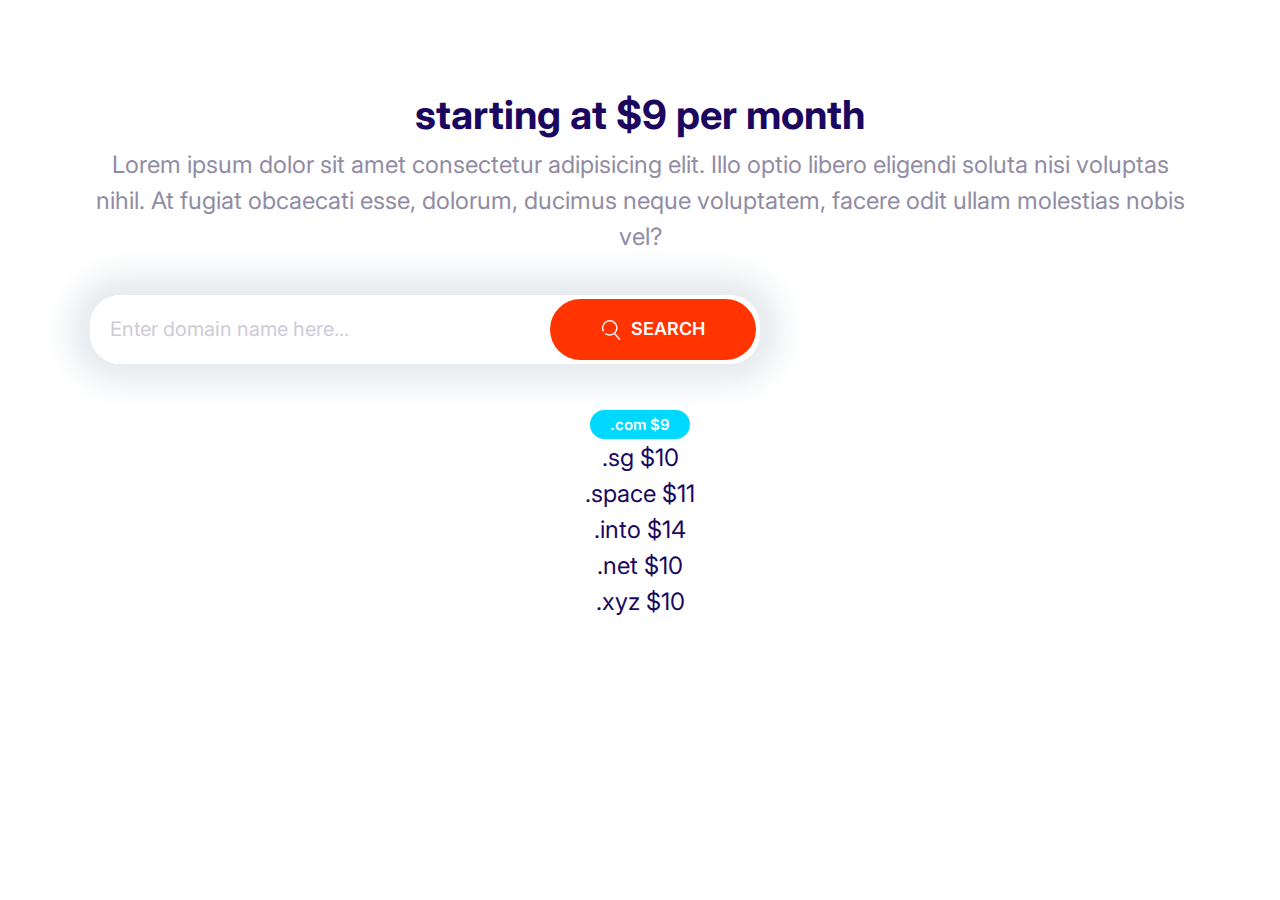
<file: playground.html>
<!DOCTYPE html>
<html lang="en">
    <head>
        <meta charset="UTF-8" />
        <meta name="viewport" content="width=device-width, initial-scale=1.0" />
        <title>Document</title>

    <link rel="preconnect" href="https://fonts.gstatic.com">
    <link href="https://fonts.googleapis.com/css2?family=Inter:wght@700&display=swap" rel="stylesheet">

    <link rel="preconnect" href="https://fonts.gstatic.com" />
    <link
      href="https://fonts.googleapis.com/css2?family=Inter:wght@400;600;700&display=swap"
      rel="stylesheet"
    />
    <link rel="stylesheet" href="css/normalize.css" />
    <link rel="stylesheet" href="css/styles.css" />
    <link rel="stylesheet" href="https://unpkg.com/aos@next/dist/aos.css" />
    </head>
    <body>
      <section class="block container block-domain">

        <header class="block__header">
          <h2>starting at $9 per month</h2>
          <p>
              Lorem ipsum dolor sit amet consectetur adipisicing elit. Illo optio libero eligendi soluta nisi voluptas nihil.
              At fugiat obcaecati esse, dolorum, ducimus neque voluptatem, facere odit ullam molestias nobis vel?
          </p>
        </header>
    
        <div class="input-group">
          <input type="text" class="input" placeholder="Enter domain name here..."/>
          <button class="btn btn--accent">
          <svg class="icon icon--white">
            <use xLink:href="images/sprite.svg#search"></use>
          </svg>Search</button>
    </div>
      <ul class="list block-domain__prices">
        <li ><span class="badge badge--secondary">.com $9</span></li>
        <li>.sg $10</li>
        <li>.space $11</li>
        <li>.into $14</li>
        <li>.net $10</li>
        <li>.xyz $10</li>
       </ul>
     </section>
    </body>
</html>
</file>
<file: css/styles.css>
:root {
  --color-primary: #2584ff;
  --color-secondary: #00d9ff;
  --color-accent: #ff3400;
  --color-headings: #1b0760;
  --color-body: #918ca4;
  --color-body-darker: #5c5577;
  --color-border: #ccc;
  --border-radius: 30px;
}

*,
*::after,
*::before {
  box-sizing: border-box;
}

/*typography */
::selection {
  background: var(--color-primary);
  color: #fff;
}

html {
  font-size: 62.5%;
}

body {
  font-family: Inter, Arial, Helvetica, sans-serif;
  color: var(--color-body);
  font-size: 2.4rem;
  line-height: 1.5;
}

h1,
h2,
h3 {
  color: var(--color-headings);
  margin-bottom: 1rem;
  line-height: 1.1;
}

h1 {
  font-size: 7rem;
}

h2 {
  font-size: 4rem;
}
h3 {
  font-size: 3rem;
  margin-bottom: 1rem;
}

p {
  margin-top: 0;
}

@media screen and (mine-width: 1024px) {
  body {
    font-size: 1.8rem;
  }
  h1 {
    font-size: 8rem;
  }
  h2 {
    font-size: 4redm;
  }
  h3 {
    font-size: 2.4rem;
    font-weight: 500;
  }
}

/* links */

a {
  text-decoration: none;
}

.link-arrow {
  color: var(--color-accent);
  text-transform: uppercase;
  font-size: 2rem;
  font-weight: bold;
}

.link-arrow::after {
  content: "-->";
  margin-left: 5px;
  transition: margin 0.15s;
}

.link-arrow:hover::after {
  margin-left: 10px;
}

@media screen and (min-width: 1024px) {
  .link-arrow {
    font-size: 1.5rem;
  }
}

/* Badges */

.badge {
  border-radius: 20px;
  font-size: 2rem;
  font-weight: 600;
  padding: 0.5rem 2rem;
  white-space: nowrap;
}

.badge--primary {
  background: var(--color-primary);
  color: #fff;
}

.badge--secondary {
  background: var(--color-secondary);
  color: #fff;
}

.badge--small {
  font-size: 1.6rem;
}

@media screen and (min-width: 1024px) {
  .badge {
    font-size: 1.5rem;
  }

  .badge--small {
    font-size: 1.6rem;
    padding: 0.5rem 1.5rem;
  }
}

.list {
  list-style: none;
  padding-left: 0;
  color: var(--color-headings);
}

.list__inline .list__item {
  display: inline-block;
  margin-right: 2rem;
}

.list--tick {
  list-style-image: url(../images/tick.svg);
  padding-left: 3rem;
  color: var(--color-headings);
}

.list--tick .list__item {
  padding-left: 0.5rem;
  margin-bottom: 1rem;
}
@media screen and (min-width: 1024px) {
  .list--tick .list__item {
    padding-left: 0;
  }
}

/* icons */
.icon {
  width: 40px;
  height: 40px;
}

.icon--small {
  width: 30px;
  height: 30px;
}

.icon--primary {
  fill: var(--color-primary);
}

.icon--white {
  fill: #fff;
}

.icon-container {
  background: #f3f9fa;
  width: 64px;
  height: 64px;
  border-radius: 100%;
  display: inline-flex;
  justify-content: center;
  align-items: center;
}

.icon-container--accent {
  background: var(--color-accent);
}

/* buttons */
.btn {
  border-radius: 40px;
  border: 0;
  cursor: pointer;
  font-size: 1.8rem;
  font-weight: 600;
  margin: 1rem 0;
  outline: 0;
  padding: 2rem 4vw;
  text-align: center;
  text-transform: uppercase;
  white-space: nowrap;
}
.btn .icon {
  width: 2rem;
  height: 2rem;
  margin-right: 1rem;
  vertical-align: middle;
}

.btn--primary {
  background: var(--color-primary);
  color: #fff;
}

.btn--primary:hover {
  background: #3a8ffd;
}

.btn--secondary {
  background: var(--color-secondary);
  color: #fff;
}

.btn--secondary:hover {
  background: #00c8eb;
}

.btn--accent {
  background: var(--color-accent);
  color: #fff;
}

.btn--accent:hover {
  background: #ec3000;
}
.btn--outline:hover {
  background: var(--color-headings);
  color: #fff;
}

.btn--stretched {
  padding-left: 6rem;
  padding-right: 6rem;
}

.btn--block {
  width: 100%;
  display: inline-block;
}

.btn--outline {
  border: solid 3px;
  border-radius: 50px;
}

@media screen and(min-width: 1024px) {
  .btn {
    font-size: 1.5rem;
  }
}

/* Inputs */

.input {
  border-radius: var(--border-radius);
  border: 1px solid var(--color-border);
  color: var(--color-headings);
  font-size: 2rem;
  outline: 0;
  padding: 1.5rem 3.5rem;
}

::placeholder {
  color: #cdcbd7;
}

.input-group {
  border: 1px solid var(--color-border);
  border-radius: var(--border-radius);
  display: flex;
}

.input-group .input {
  border: 0;
  flex-grow: 1;
  padding: 1.5rem 2rem;
  width: 0;
}

.input-group .btn {
  margin: 4px;
}

@media screen and(min-width: 1024px) {
  .input {
    font-size: 1.5rem;
  }
}

/* card */
.card {
  border-radius: 7px;
  box-shadow: 0 0 20px 10px #f3f3f3;
  overflow: hidden;
}

.card__header,
.card__body {
  padding: 2rem 3rem;
}

.card--primary .card__header {
  background: var(--color-primary);
  color: #fff;
}

.card--secondary .card__header {
  background: var(--color-secondary);
  color: #fff;
}

.card--primary .badge--primary {
  background: #126de4;
}

.card--secondary .badge--secondary {
  background: #02cdf1;
}

/* plans */

.plan {
  transition: transform 0.2s ease-out;
}
.plan__name {
  color: #fff;

  margin: 0;
  font-weight: 500;
  font-size: 2.4rem;
}
.plan--popular {
  transform: scale(1.1);
}

.plan--popular .card__header {
  position: relative;
}

.plan--popular .card__header::before {
  content: url(../images/popular.svg);
  width: 40px;
  display: inline-block;
  position: absolute;
  top: -6px;
  right: 5%;
}
.plan:hover {
  transform: scale(1.05);
}

.plan--popular:hover {
  transform: scale(1.15);
}

@media screen and(min-width: 1024px) {
  .plan__name {
    font-size: 1.4rem;
  }
}

.plan__price {
  font-size: 5rem;
}

.plan__billing-cycle {
  font-size: 2.4rem;
  font-weight: 300;
  opacity: 0.8;
  margin-right: 1rem;
}

.plan__description {
  font-size: 2rem;
  font-weight: 300;
  letter-spacing: 1px;
  display: block;
}

.plan .list__item {
  margin-bottom: 2rem;
}

.media {
  display: flex;
  margin-bottom: 4ref;
}

.media__title {
  margin-top: 0;
}
.media__body {
  margin: 0 2rem;
}

.media__image {
  margin: 1rem;
}

.quote {
  font-size: 3rem;
  font-style: italic;
  color: var(--color-body-darker);
  line-height: 1.3;
}

.quote__text::before {
  content: open-quote;
}

.quote__text::after {
  content: close-quote;
}

.quote__author {
  font-size: 3rem;
  font-weight: 500;
  font-style: normal;
  margin-bottom: 0;
}

.qoute__organization {
  color: var(--color-headings);
  opacity: 0.4;
  font-size: 2rem;
  font-style: normal;
}

.qoute__line {
  position: relative;
  bottom: 10px;
}

@media screen and (min-width: 1024px) {
  .qoute {
    font-size: 2.4rem;
  }

  .quote__author {
    font-size: 2.4rem;
  }

  .qoute__organization {
    font-size: 1.6rem;
  }
}

.grid {
  display: grid;
}

@media screen and (min-width: 768px) {
  .grid--1x2 {
    grid-template-columns: repeat(2, 1fr);
  }
}

@media screen and (min-width: 1024px) {
  .grid--1x3 {
    grid-template-columns: repeat(3, 1fr);
  }
}

/* Testimonials */
.testimonial {
  padding: 3rem;
}

.testimonial__image {
  position: relative;
}

.testimonial__image > img {
  width: 100%;
}

.testimonial__image > .icon-container {
  position: absolute;
  top: 3rem;
  right: -32px;
}

@media screen and(min-width: 768px) {
  .testimonial .quote,
  .testimonial .quote__author {
    font-size: 2.4rem;
  }
}

.testimonial .quote {
  margin-left: 6rem;
}

/* callout */
.callout {
  padding: 4rem;
  border-radius: 5px;
}

.callout--primary {
  background: var(--color-primary);
  color: #fff;
}

.cllout__heading {
  color: #fff;
  margin-top: 0;
  font-size: 3rem;
}

.grid {
  display: grid;
  justify-items: stretch;
  align-items: stretch;
}

.callout .btn {
  justify-self: center;
  align-self: center;
}

.callout__content {
  text-align: center;
}

@media screen and(min-width: 768px) {
  .callout .grid--1x2 {
    grid-template-columns: 1fr auto;
  }
  .callout__content {
    text-align: left;
  }

  .callout .btn {
    justify-self: start;
    margin: 0 2rem;
  }
}

/* cllapsible */
.collapsible__header {
  display: flex;
  justify-content: space-between;
}

.collapsible__heading {
  margin-top: 0;
  font-size: 3rem;
}

.collapsible__chevron {
  transform: rotate(-90deg);
  transition: transrorm 0.3s;
}

.collapsible__content {
  max-height: 0;
  overflow: hidden;
  opacity: 0;
  transition: all 0.3s;
}

.collapsible--expanded .collapsible__chevron {
  transform: rotate(0);
}

.collapsible--expanded .collapsible__content {
  max-height: 100vh;
  opacity: 1;
}

/* blocks */
.block {
  --padding-vertical: 6rem;
  padding: var(--padding-vertical) 2rem;
  /* border: 2px solid red; */
  text-align: center;
}

.block__header {
  text-align: center;
  margin-bottom: 4rem;
}

.block__heading {
  margin-top: 0;
}

.block--dark {
  background: #000;
  color: #7b858b;
}

.block--dark h1,
.block--dark h2,
.block--dark h3 {
  color: #fff;
}

.block--skewed-right {
  padding-bottom: calc(var(--padding-vertical) + 4rem);
  clip-path: polygon(0% 0%, 100% 0%, 100% 100%, 0% 90%);
}

.block--skewed-left {
  padding-bottom: calc(var(--padding-vertical) + 4rem);
  clip-path: polygon(0% 0%, 100% 0%, 100% 80%, 0% 100%);
}

.container {
  max-width: 1140px;
  margin: 0 auto;
}

.nav {
  background: #000;
  display: flex;
  justify-content: space-between;
  flex-wrap: wrap;
  padding: 0 1rem;
  align-items: center;
}

.nav__list {
  width: 100%;
  margin: 0;
}

.nav__item {
  padding: 0.5rem 2rem;
  border-bottom: 1px solid #222;
}

.nav__item > a {
  color: #d2d0db;
  transition: color 0.3s;
}

.nav__item > a:hover {
  color: #fff;
}

.nav__toggler {
  opacity: 0.5;
  transition: box-shadow 0.15s;
  cursor: pointer;
}

.nav.collapsible--expanded .nav__toggler {
  opacity: 1;
  box-shadow: 0 0 0 3px #666;
  border-radius: 5px;
}
.nav__brand {
  transform: translate(5px);
}

@media screen and(min-width: 768px) {
  .nav__toggler {
    display: none;
  }

  .nav__list {
    width: auto;
    display: flex;
    font-size: 1.6rem;
    max-height: 100%;
    opacity: 1;
  }

  .nav__item {
    border: 0;
  }
}
/* hero */

.hero__tagline {
  font-size: 2rem;
  color: #b9c3cf;
  letter-spacing: 1px;
  margin: 2rem 0 5rem;
}

.hero__image {
  width: 100%;
}

@media screen and (min-width: 768px) {
  .hero {
    padding-top: 0;
  }

  .hero__content {
    text-align: left;
    align-self: center;
  }
}

/* Domain Block */

.block-domain .input-group {
  box-shadow: 0 0 30px 20px #e6ebee;
  border: 0;
  margin: 4rem 0;
  max-width: 670px;
}

.block-domain__price {
  color: var(--color-headings);
  display: grid;
  grid-template-columns: repeat(2, 1fr);
  grid-template-rows: repeat(2, 6rem);
  font-size: 2rem;
  font-weight: 600;
  justify-items: center;
  max-width: 700px;
  margin: 0 auto;
}

@media screen and(min-width: 768px) {
  .block-domain__price {
    grid-template-columns: repeat(auto-fit, minmax(100px, 1fr));
  }
}

/* plans block */

.block-plans .grid {
  gap: 8rem 4rem;
}

.block-plans .card {
  max-width: 500px;
  margin: 0 auto;
}

/* Features */
.feature {
  gap: 4rem 2rem;
  margin: 3rem 0;
}

.feature:first-of-type {
  margin-top: 6rem;
}

.feature__heading {
  margin: 1rem 0;
}

.feature__image {
  width: 100%;
}

@media screen and (min-width: 768px) {
  .feature:nth-of-type(even) .feature__content {
    order: 2;
  }
}

/* showcase block*/
.block-showcase__image > img {
  width: 100%;
}

@media screen and (min-width: 768px) {
  .block-showcase .grid {
    grid-template-columns: 50% 50%;
  }

  .block-showcase__image {
    justify-self: end;
  }

  .block-showcase__image > img {
    width: auto;
    max-width: 700px;
  }
}

/* Fooder */
.footer {
  background: #232323;
}

.footer a {
  color: #777;
  transition: color 0.3s;
}

.footer a:hover {
  color: #fff;
}

.footer__section {
  padding: 2rem;
  border-bottom: 1px solid #393939;
}

.footer__section .list {
  margin: 0;
}

.footer__heading {
  text-transform: uppercase;
  font-weight: 600;
}

.footer__brand {
  margin-top: 5rem;
  text-align: justify;
}

.footer__brand img {
  /* todo: consider refactoring this and applying it to
      all images. */
  width: 100%;
  max-width: 230px;
}

.footer__copyright {
  font-size: 2.1rem;
  color: #fff;
  opacity: 0.3;
}

@media screen and (min-width: 768px) {
  .footer__section {
    grid-template-columns: repeat(auto-fit, minmax(10rem, 1fr));
  }

  .footer .collapsible__chevron {
    display: none;
  }

  .footer .collapsible__content {
    opacity: 1;
    max-height: 100%;
  }

  .footer__brand {
    order: -1;
    margin-top: 1rem;
  }

  .footer__copyright {
    font-size: 2.1rem;
    color: #fff;
  }

  .footer__section {
    border: 0;
  }

  .footer__heading {
    font-size: 1.6rem;
  }
}
</file>
